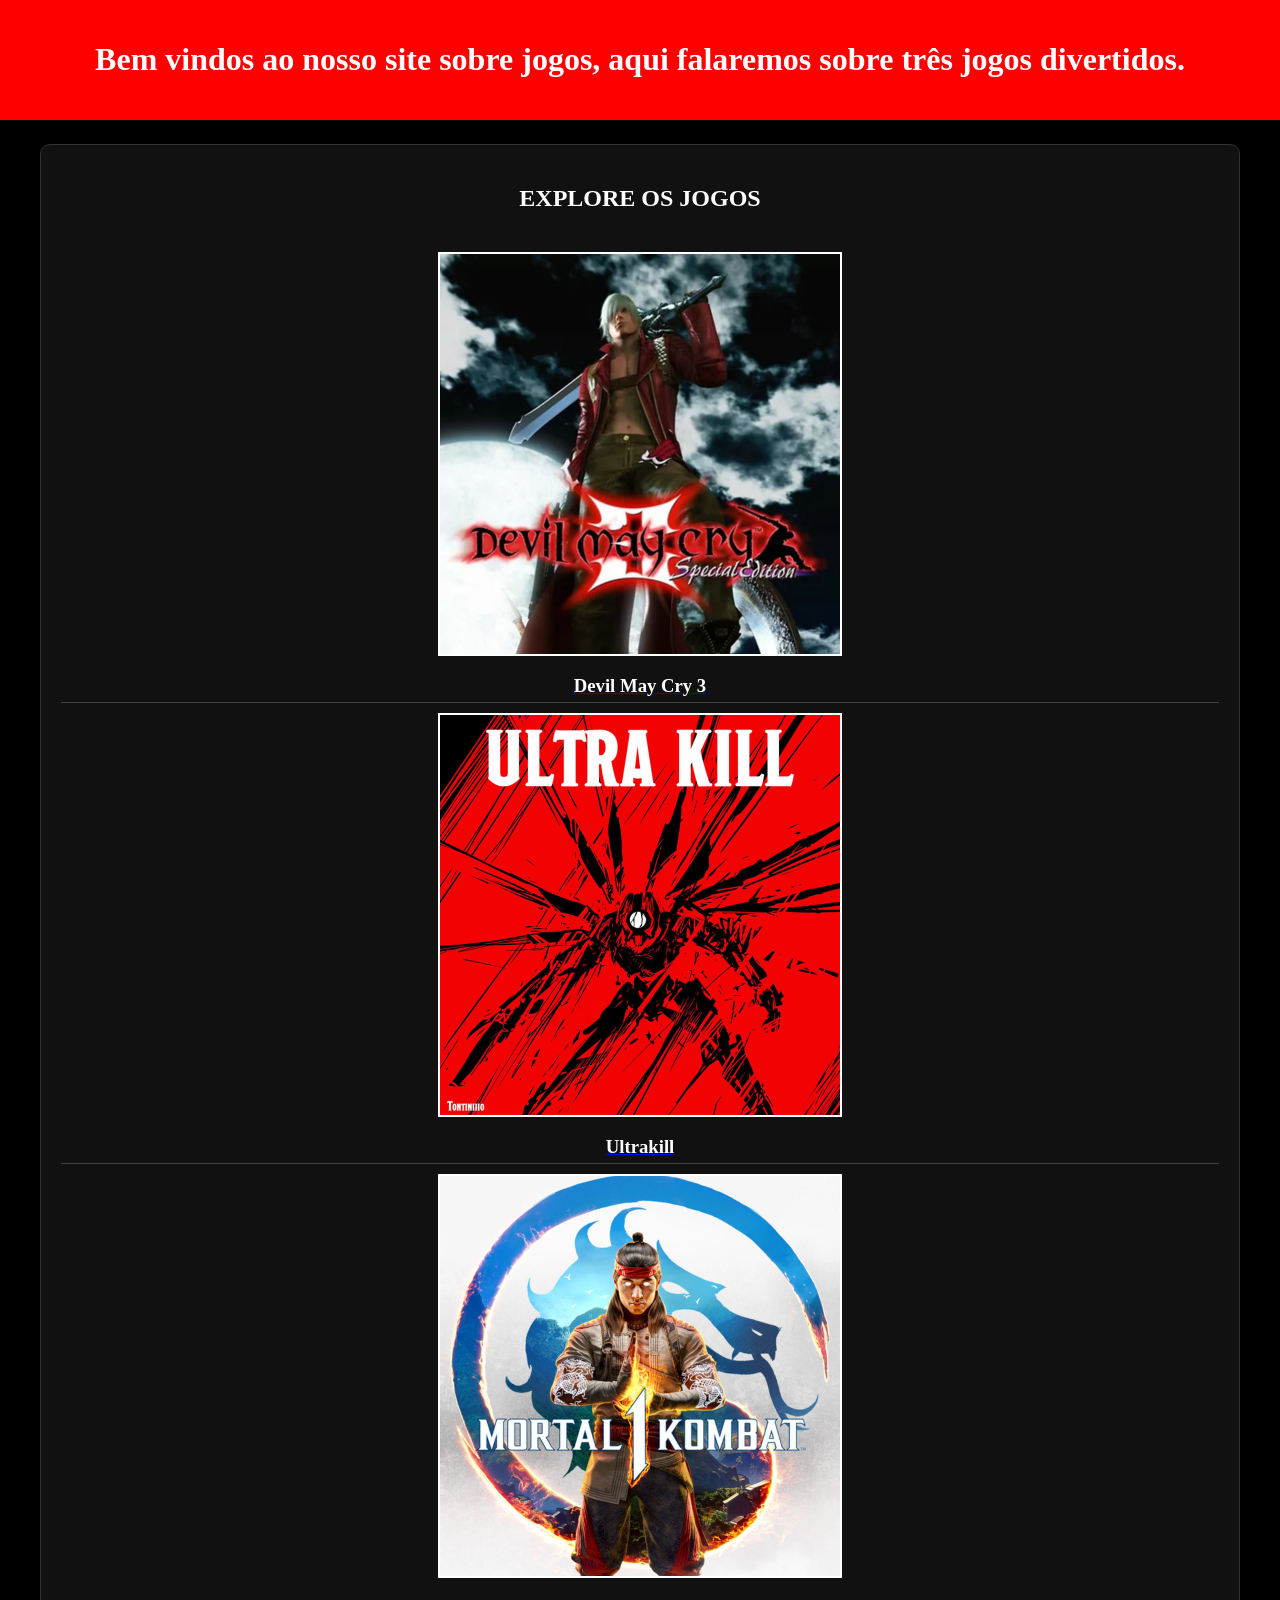
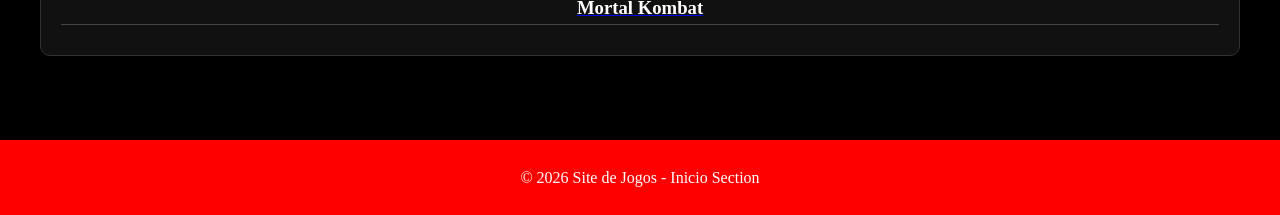
<file: index.html>
<!DOCTYPE html>
<html lang="pt-BR">
<head>
    <meta charset="UTF-8">
    <meta name="viewport" content="width=device-width, initial-scale=1.0">
    <title>Site de Jogos</title>
    <link rel="stylesheet" href="style.css">
</head>
<body>
                <center>
    <div class="main-header">
        <header>
            <h1>Bem vindos ao nosso site sobre jogos, aqui falaremos sobre três jogos divertidos.</h1>
        </header>
    </div>
    <main>
        
        <section>
            <h2>Explore os Jogos</h2>
                
<div class="devilmaycry">
        <a href="page2.html" class="devilmaycry-card">
        <img src="logo_jogo/devilmaycry.png" alt="Devil May Cry 3">
        <h3>Devil May Cry 3</h3>
    </a>

        <a href="page3.html" class="ultrakill-card">
        <img src="logo_jogo/ultrakill.png" alt="Ultrakill">
        <h3>Ultrakill</h3>
    </a>

        <a href="page4.html" class="mortalkombat-card">
        <img src="logo_jogo/mortalkombat.png" alt="Mortal Kombat">
        <h3>Mortal Kombat</h3>
    </a>
</div>
        </section>
        </main>
    </div>
 <footer>
        <p>© 2026 Site de Jogos - Inicio Section</p>
    </footer>
</body>
</html>
                 </center>
</file>
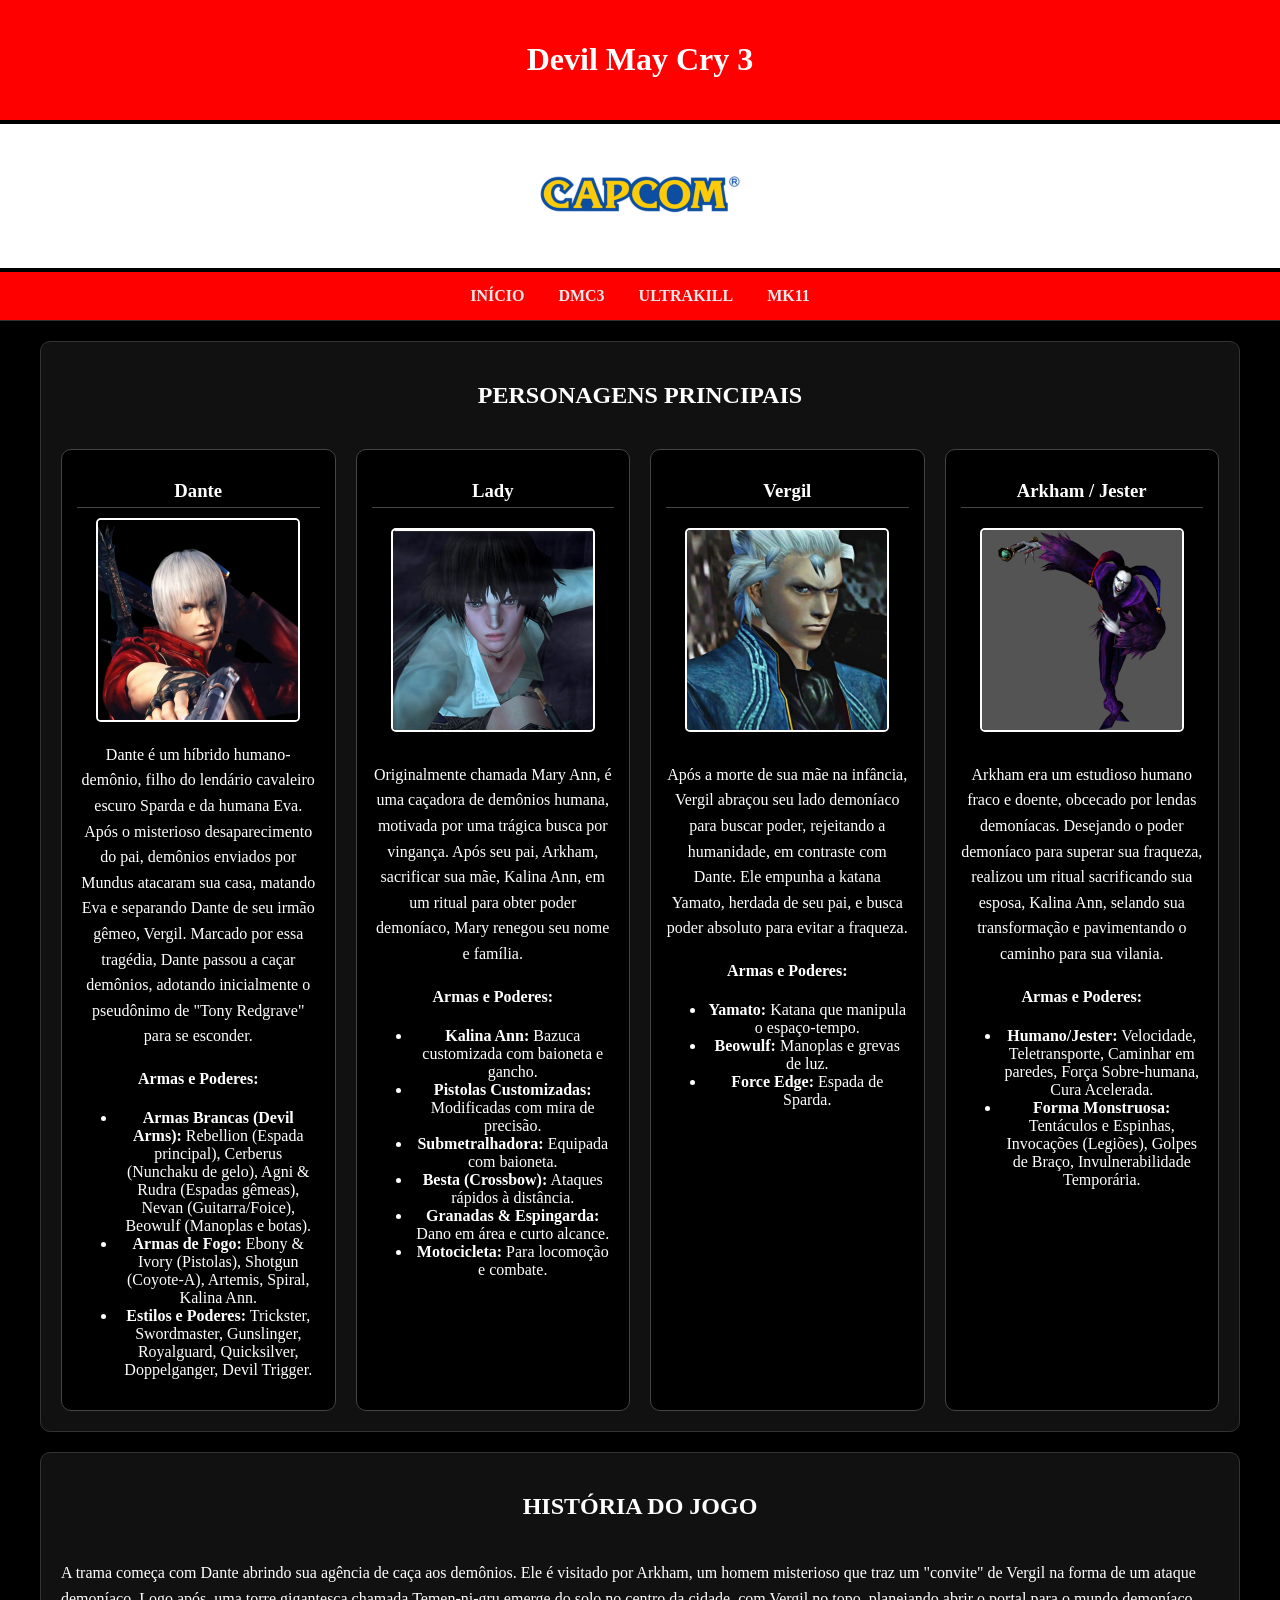
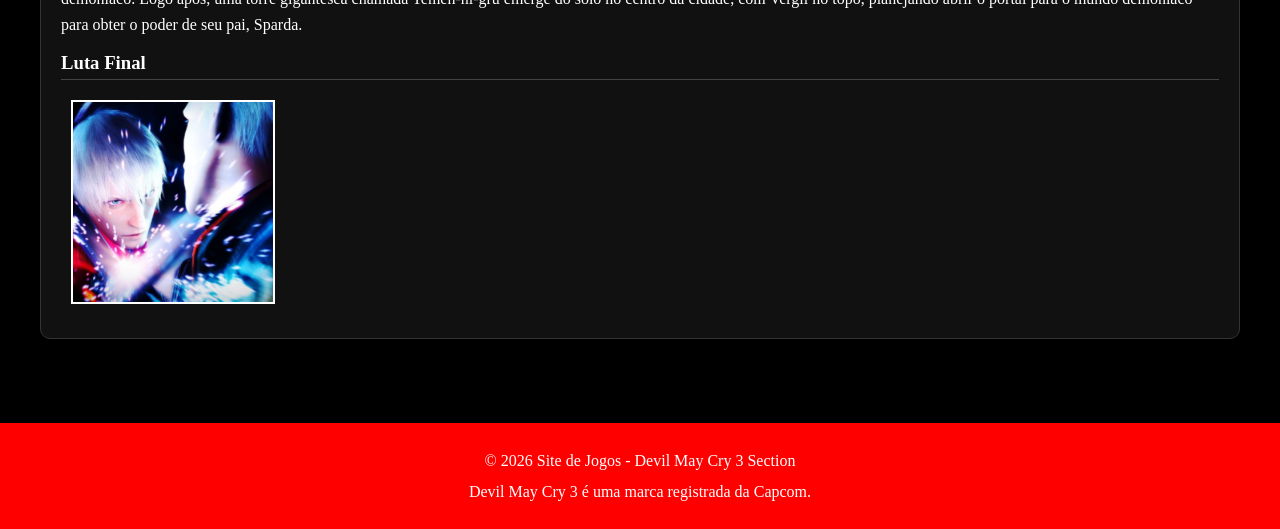
<file: page2.html>
<!DOCTYPE html>
<html lang="pt-BR">
<head>
    <meta charset="UTF-8">
    <meta name="viewport" content="width=device-width, initial-scale=1.0">
    <title>Devil May Cry 3 - Personagens</title>
    <link rel="stylesheet" href="style.css">
</head>
<body>

    <header class="main-header">
        <h1>Devil May Cry 3</h1>
    </header>

    <div class="capcom-header">
        <img src="empresas_logo/capcomlogo.png" alt="Logo Capcom">
    </div>

     <nav>
        <a href="index.html">Início</a>
        <a href="page2.html">DMC3</a>
        <a href="page3.html">ULTRAKILL</a>
        <a href="page4.html">MK11</a>
    </nav>


<main>   
    <section>
        <h2>Personagens Principais</h2>
        <div id="personagens">
            <article class="personagem">
                <h3 class="dante-text">Dante</h3>
                <img src="personagens_devilmaycry/dante.png" alt="Dante">
                
                <p>Dante é um híbrido humano-demônio, filho do lendário cavaleiro escuro Sparda e da humana Eva. Após o misterioso desaparecimento do pai, demônios enviados por Mundus atacaram sua casa, matando Eva e separando Dante de seu irmão gêmeo, Vergil. Marcado por essa tragédia, Dante passou a caçar demônios, adotando inicialmente o pseudônimo de "Tony Redgrave" para se esconder.</p>

                <h4>Armas e Poderes:</h4>
                <ul>
                    <li><strong>Armas Brancas (Devil Arms):</strong> Rebellion (Espada principal), Cerberus (Nunchaku de gelo), Agni & Rudra (Espadas gêmeas), Nevan (Guitarra/Foice), Beowulf (Manoplas e botas).</li>
                    <li><strong>Armas de Fogo:</strong> Ebony & Ivory (Pistolas), Shotgun (Coyote-A), Artemis, Spiral, Kalina Ann.</li>
                    <li><strong>Estilos e Poderes:</strong> Trickster, Swordmaster, Gunslinger, Royalguard, Quicksilver, Doppelganger, Devil Trigger.</li>
                </ul>
            </article>

            <article class="personagem">
                <h3 class="lady-text">Lady</h3>
                <a href="https://www.youtube.com/watch?v=qgo_Bc0RuMg" target="_blank" class="imagem-link">
                    <img src="personagens_devilmaycry/lady.png" alt="Lady">
                </a>

                <p>Originalmente chamada Mary Ann, é uma caçadora de demônios humana, motivada por uma trágica busca por vingança. Após seu pai, Arkham, sacrificar sua mãe, Kalina Ann, em um ritual para obter poder demoníaco, Mary renegou seu nome e família.</p>

                <h4>Armas e Poderes:</h4>
                <ul>
                    <li><strong>Kalina Ann:</strong> Bazuca customizada com baioneta e gancho.</li>
                    <li><strong>Pistolas Customizadas:</strong> Modificadas com mira de precisão.</li>
                    <li><strong>Submetralhadora:</strong> Equipada com baioneta.</li>
                    <li><strong>Besta (Crossbow):</strong> Ataques rápidos à distância.</li>
                    <li><strong>Granadas & Espingarda:</strong> Dano em área e curto alcance.</li>
                    <li><strong>Motocicleta:</strong> Para locomoção e combate.</li>
                </ul>
            </article>

            <article class="personagem">
                <h3 class="vergil-text">Vergil</h3>
                <a href="https://www.youtube.com/watch?v=P-3TM7AAUiY" target="_blank" class="imagem-link">
                    <img src="personagens_devilmaycry/vergil.png" alt="Vergil">
                </a>

                <p>Após a morte de sua mãe na infância, Vergil abraçou seu lado demoníaco para buscar poder, rejeitando a humanidade, em contraste com Dante. Ele empunha a katana Yamato, herdada de seu pai, e busca poder absoluto para evitar a fraqueza.</p>

                <h4>Armas e Poderes:</h4>
                <ul>
                    <li><strong>Yamato:</strong> Katana que manipula o espaço-tempo.</li>
                    <li><strong>Beowulf:</strong> Manoplas e grevas de luz.</li>
                    <li><strong>Force Edge:</strong> Espada de Sparda.</li>
                </ul>
            </article>

            <article class="personagem">
                <h3 class="arkham-text">Arkham / Jester</h3>
                    <a href="https://www.youtube.com/watch?v=2Ahff2Wjk_w" target="_blank" class="imagem-link">
                    <img src="personagens_devilmaycry/arkham.png" alt="Arkham">
                </a>

                <p>Arkham era um estudioso humano fraco e doente, obcecado por lendas demoníacas. Desejando o poder demoníaco para superar sua fraqueza, realizou um ritual sacrificando sua esposa, Kalina Ann, selando sua transformação e pavimentando o caminho para sua vilania.</p>

                <h4>Armas e Poderes:</h4>
                <ul>
                    <li><strong>Humano/Jester:</strong> Velocidade, Teletransporte, Caminhar em paredes, Força Sobre-humana, Cura Acelerada.</li>
                    <li><strong>Forma Monstruosa:</strong> Tentáculos e Espinhas, Invocações (Legiões), Golpes de Braço, Invulnerabilidade Temporária.</li>
                </ul>
            </article>
        </div>
        </section>

        <section class="historia">
            <h2>História do Jogo</h2>
            <p>A trama começa com Dante abrindo sua agência de caça aos demônios. Ele é visitado por Arkham, um homem misterioso que traz um "convite" de Vergil na forma de um ataque demoníaco. Logo após, uma torre gigantesca chamada Temen-ni-gru emerge do solo no centro da cidade, com Vergil no topo, planejando abrir o portal para o mundo demoníaco para obter o poder de seu pai, Sparda.</p>

            <h3>Luta Final</h3>
            <a href="https://www.youtube.com/watch?v=2Ahff2Wjk_w" target="_blank" class="imagem-link">
                <img src="lutafinaldevilmaycry.png" alt="Luta Final">
            </a>
        </section>
    </main>

    <footer>
        <p>© 2026 Site de Jogos - Devil May Cry 3 Section</p>
        <p>Devil May Cry 3 é uma marca registrada da Capcom.</p>
    </footer>

</body>
</html>
</file>
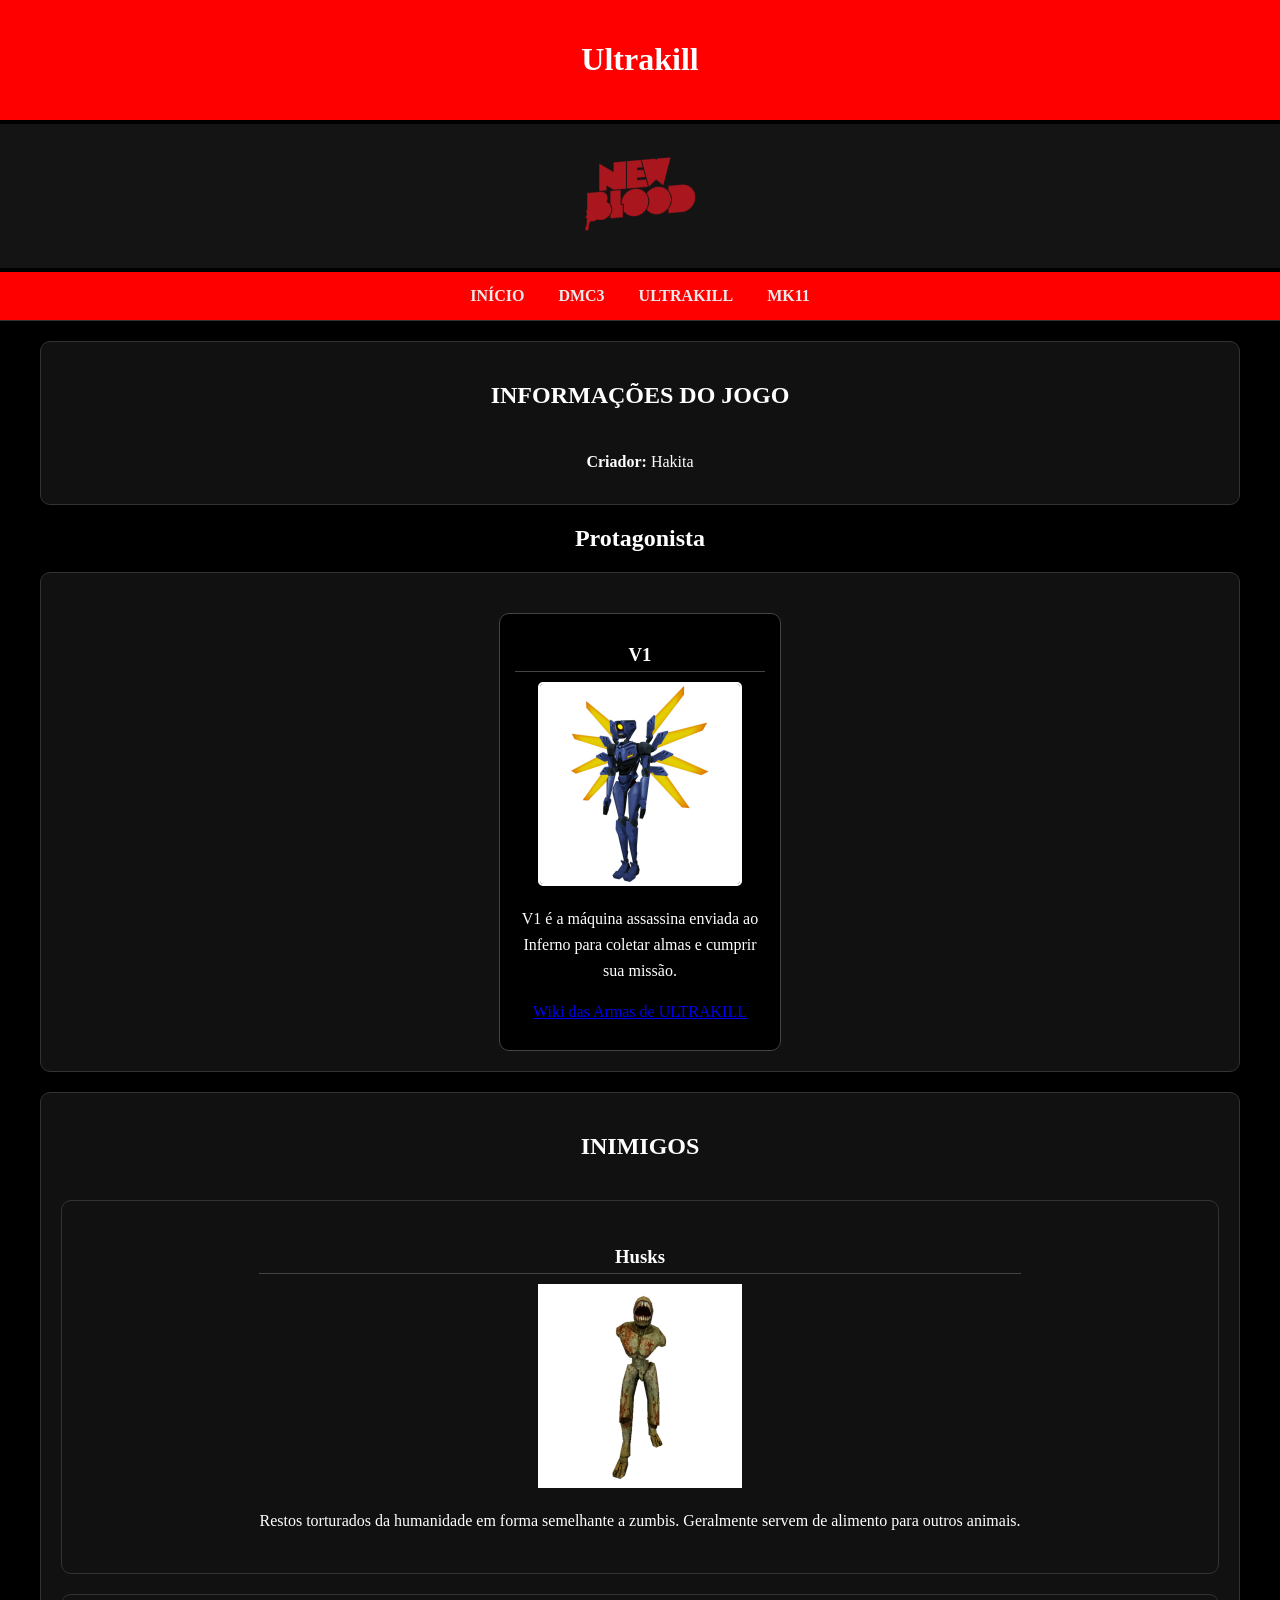
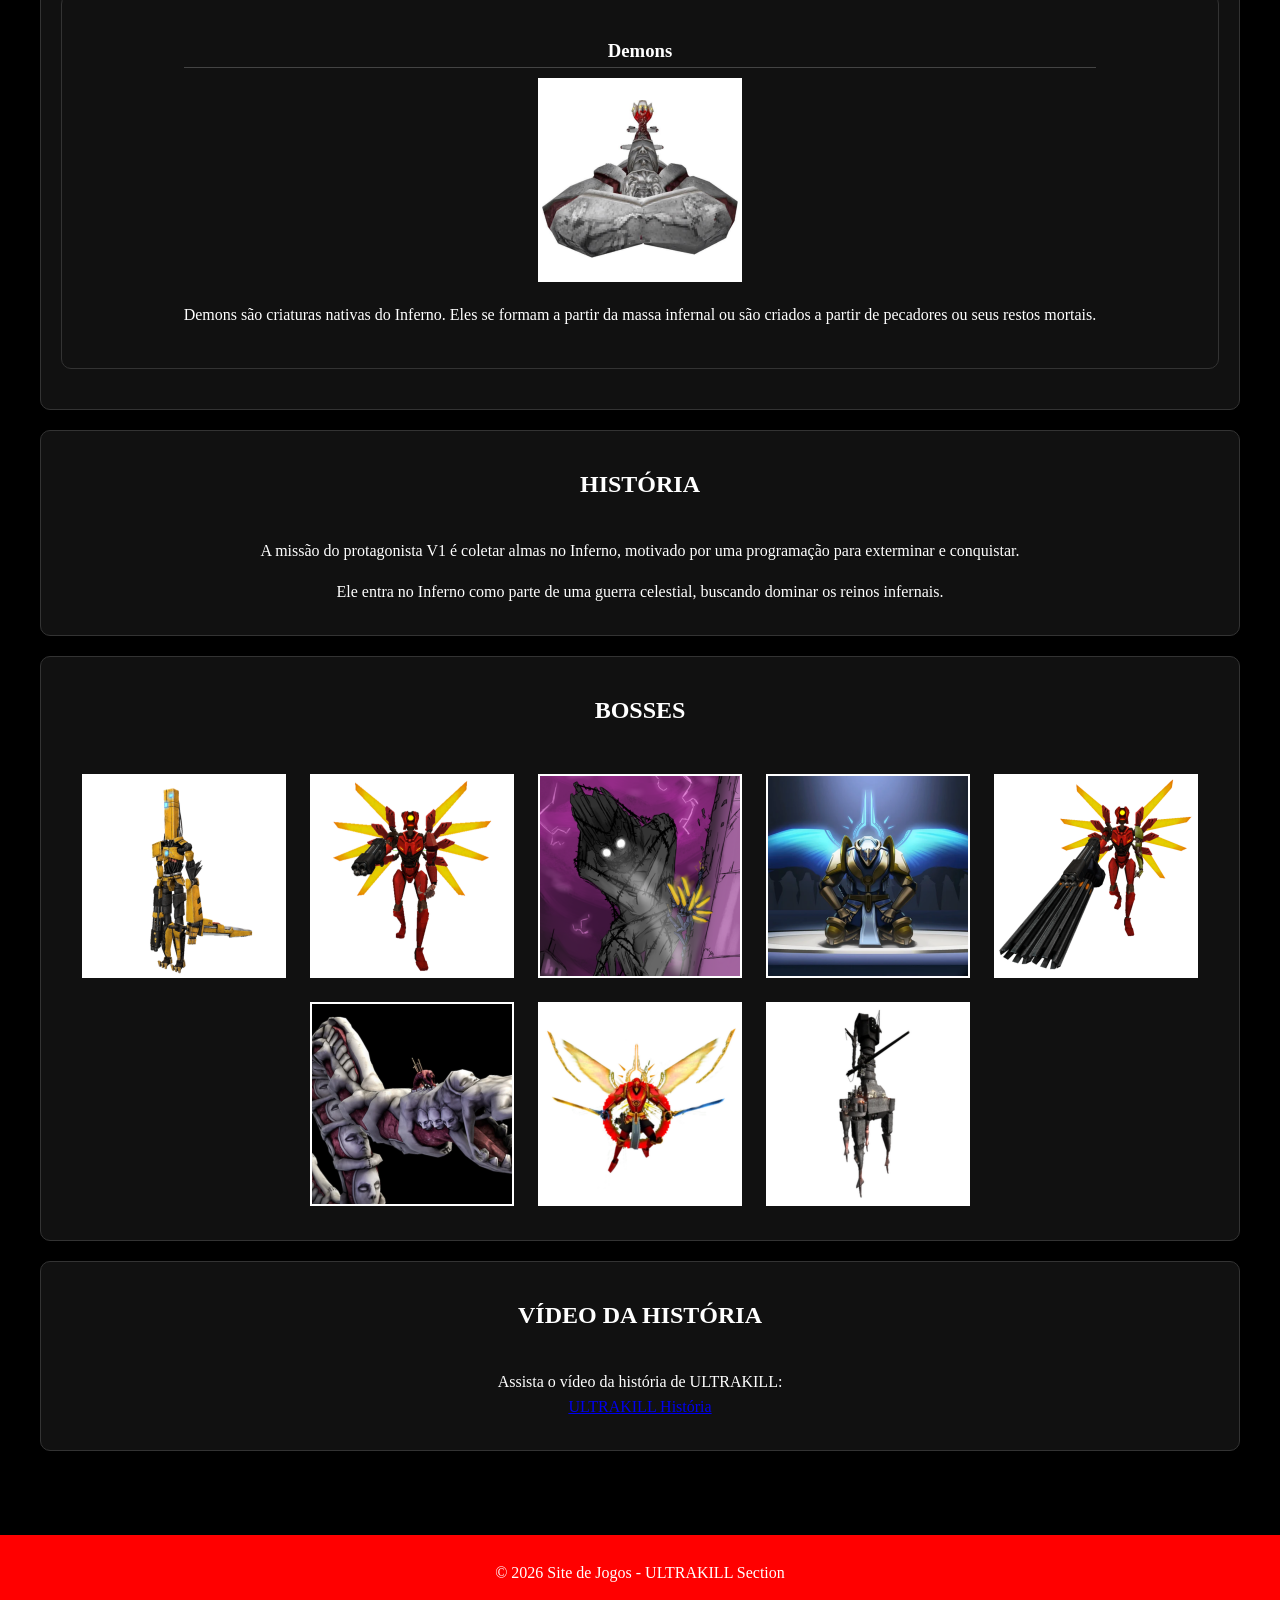
<file: page3.html>
<!DOCTYPE html>
<html lang="pt-BR">
<head>
    <meta charset="UTF-8">
    <meta name="viewport" content="width=device-width, initial-scale=1.0">
    <title>ULTRAKILL - Personagens</title>
    <link rel="stylesheet" href="style.css">
</head>
<body>
    <header class="main-header">
        <h1>Ultrakill</h1>
    </header>

    <div class="newblood-header">
        <img src="empresas_logo/newbloodlogo.png" alt="Logo New Blood">
    </div>

    <nav>
        <a href="index.html">Início</a>
        <a href="page2.html">DMC3</a>
        <a href="page3.html">ULTRAKILL</a>
        <a href="page4.html">MK11</a>
    </nav>

<center>
        <main>
            <section>
                <h2>Informações do Jogo</h2>
                <p><strong>Criador:</strong> Hakita</p>
            </section>

            <h2>Protagonista</h2>

            <section id="personagens">
               
                <div id="personagens">
                    <article class="personagem">
                        <h3>V1</h3>
                        <img src="personagens_ultrakill/v1.png" alt="V1">
                        <p>V1 é a máquina assassina enviada ao Inferno para coletar almas e cumprir sua missão.</p>
                        <p><a href="https://ultrakill.fandom.com/wiki/Category:Weapons" target="_blank">Wiki das Armas de ULTRAKILL</a></p>
                    </article>
                </div>
            </section>

            <section id="inimigos">
                <h2>Inimigos</h2>
                <div class="grid-imagens">
                    <section>
                    <article class="imagem-link">
                        <h3>Husks</h3>
                        <img src="personagens_ultrakill/husks.png" alt="Husks">
                         <p>Restos torturados da humanidade em forma semelhante a zumbis. Geralmente servem de alimento para outros animais. </p>
                    </article>
                    </section>

                    <section> 
                    <article class="imagem-link">
                        <h3>Demons</h3>
                        <img src="personagens_ultrakill/demons.png" alt="Demons">
                        <p>Demons são criaturas nativas do Inferno. Eles se formam a partir da massa infernal ou são criados a partir de pecadores ou seus restos mortais. </p>
                    </section>
                </div>
            </section>

            <section id="historia">
                <h2>História</h2>
                <p>A missão do protagonista V1 é coletar almas no Inferno, motivado por uma programação para exterminar e conquistar.</p>
                <p>Ele entra no Inferno como parte de uma guerra celestial, buscando dominar os reinos infernais.</p>
            </section>

            <section id="bosses">
                <h2>Bosses</h2>
                <div class="grid-imagens">
                    <div class="imagem-link">
                        <a href="https://www.youtube.com/watch?v=KQt598vCEQU" target="_blank">
                            <img src="personagens_ultrakill/swordsmachine .png" alt="Swordsmachine">
                        </a>
                    </div>
                    <div class="imagem-link">
                        <a href="https://www.youtube.com/watch?v=5XW32Gg8l6E" target="_blank">
                            <img src="personagens_ultrakill/V2 .png" alt="V2">
                        </a>
                    </div>
                    <div class="imagem-link">
                        <a href="https://www.youtube.com/watch?v=OylIPkV6Ofw" target="_blank">
                            <img src="personagens_ultrakill/Corpo de Minos .png" alt="Corpo de Minos">
                        </a>
                    </div>
                    <div class="imagem-link">
                        <a href="https://www.youtube.com/watch?v=O5XqgvMxeYc" target="_blank">
                            <img src="personagens_ultrakill/Gabriel O juiz do Inferno.png" alt="Gabriel O juiz do Inferno">
                        </a>
                    </div>
                    <div class="imagem-link">
                        <a href="https://www.youtube.com/watch?v=fmCN3-C4iV4" target="_blank">
                            <img src="personagens_ultrakill/V2 segundo encontro.png" alt="V2 segundo encontro">
                        </a>
                    </div>
                    <div class="imagem-link">
                        <a href="https://www.youtube.com/watch?v=4BxwX47sVTw" target="_blank">
                            <img src="personagens_ultrakill/Leviathan.png" alt="Leviathan">
                        </a>
                    </div>
                    <div class="imagem-link">
                        <a href="https://www.youtube.com/watch?v=8zt3XBUtIuM" target="_blank">
                            <img src="personagens_ultrakill/Gabriel O Apóstata do Ódio.png" alt="Gabriel O Apóstata do Ódio">
                        </a>
                    </div>
                    <div class="imagem-link">
                        <a href="https://www.youtube.com/watch?v=ce1fNUQHTiQ" target="_blank">
                            <img src="personagens_ultrakill/Earthmover.png" alt="Earthmover">
                        </a>
                    </div>
                </div>
            </section>
            <section>
                <h2>Vídeo da História</h2>
                <p>Assista o vídeo da história de ULTRAKILL:     
                    <br>          
                <a href="https://www.youtube.com/watch?v=XZ1MAMzQ4Io" target="_blank">ULTRAKILL História</a></p>
            </section>

        </main>
</center>
        <footer>
            <p>© 2026 Site de Jogos - ULTRAKILL Section</p>
        </footer>
    </div>
</body>
</html>
</file>
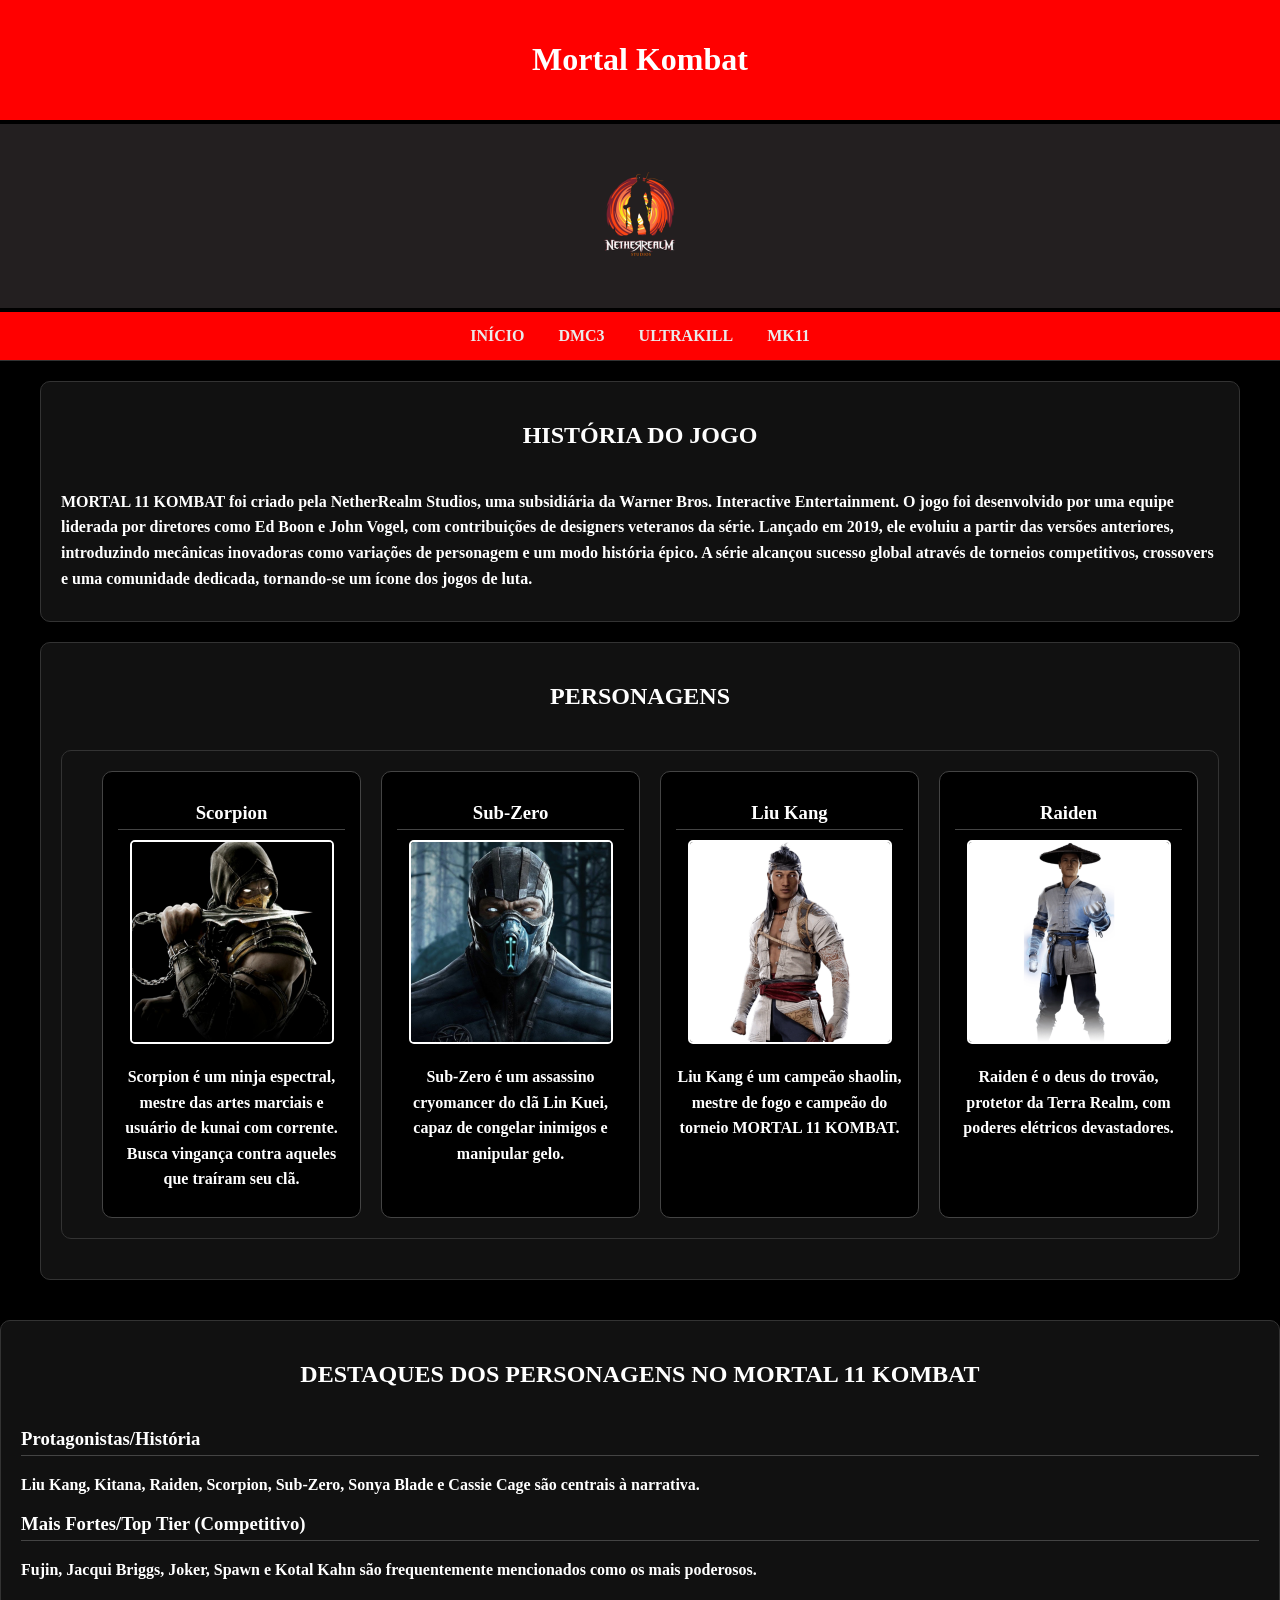
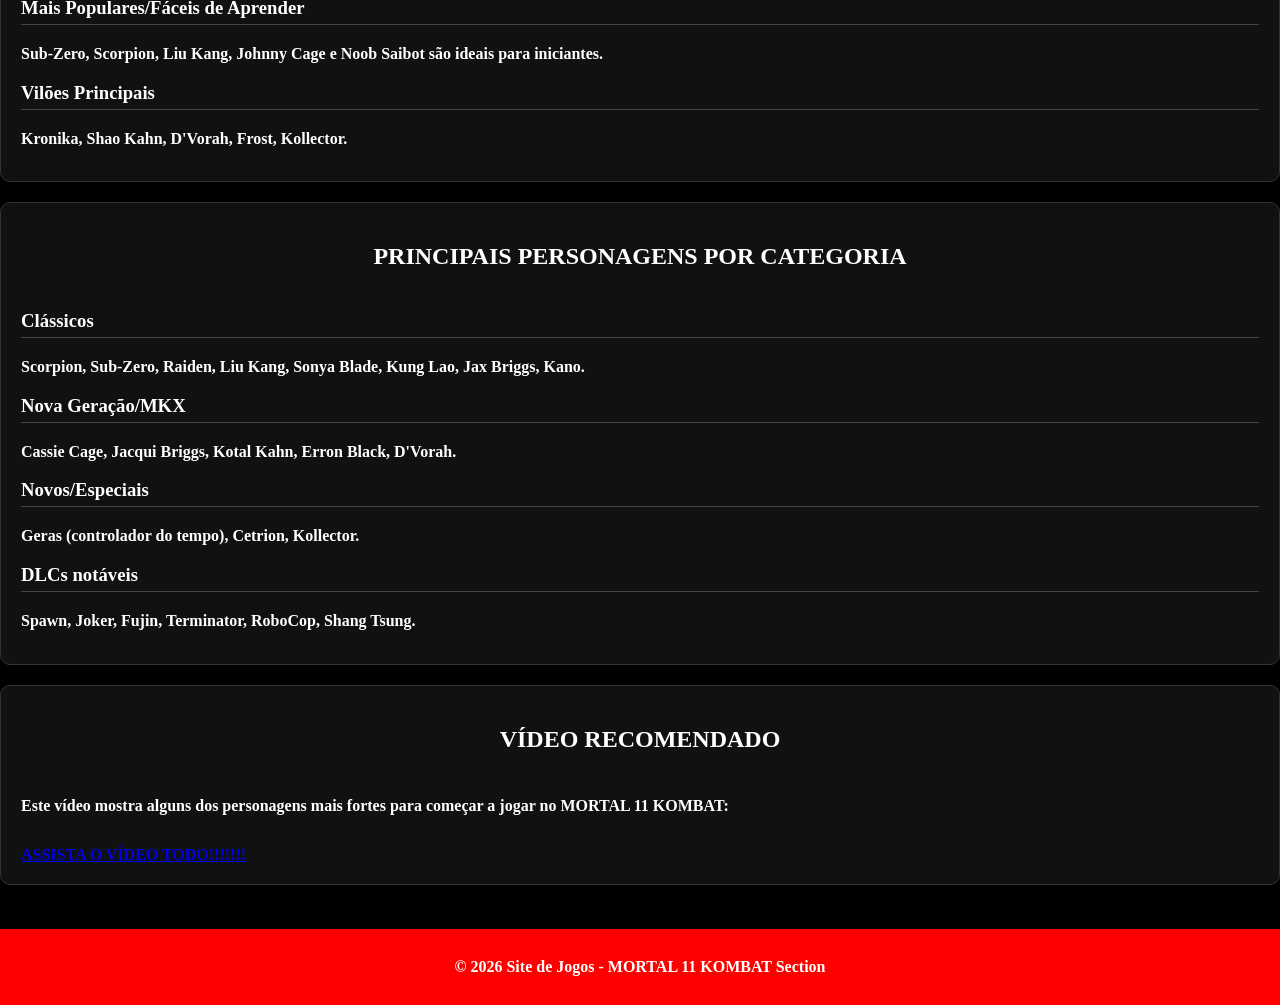
<file: page4.html>
<!DOCTYPE html>
<html lang="pt-BR">
<head>
    <meta charset="UTF-8">
    <meta name="viewport" content="width=device-width, initial-scale=1.0">
    <title>MORTAL 11 KOMBAT - Personagens</title>
    <link rel="stylesheet" href="style.css">

    <style>
        body { font-family: 'Merriweather', serif; font-weight: bold; }
    </style>

</head>
<body>
    <div class="container">
       <header class="main-header">
        <h1>Mortal Kombat</h1>
    </header>

    <div class="netherrealstudios-header">
        <img src="empresas_logo/netherrealmstudioslogo.png" alt="Logo Nether Real Studios">
    </div>

     <nav>
        <a href="index.html">Início</a>
        <a href="page2.html">DMC3</a>
        <a href="page3.html">ULTRAKILL</a>
        <a href="page4.html">MK11</a>
    </nav>


        <main>
            <section id="historia">
                <h2>História do Jogo</h2>
                <p>MORTAL 11 KOMBAT foi criado pela NetherRealm Studios, uma subsidiária da Warner Bros. Interactive Entertainment. O jogo foi desenvolvido por uma equipe liderada por diretores como Ed Boon e John Vogel, com contribuições de designers veteranos da série. Lançado em 2019, ele evoluiu a partir das versões anteriores, introduzindo mecânicas inovadoras como variações de personagem e um modo história épico. A série alcançou sucesso global através de torneios competitivos, crossovers e uma comunidade dedicada, tornando-se um ícone dos jogos de luta.</p>
            </section>
<center>
        <section>
        <h2>Personagens</h2>     
            <section id="personagens">
                <div id="personagens"></div>
                    <article class="personagem">
                        <h3>Scorpion</h3>
                        <img src="personagens_mortalkombat/scorpion.png" alt="Scorpion">
                        <p>Scorpion é um ninja espectral, mestre das artes marciais e usuário de kunai com corrente. Busca vingança contra aqueles que traíram seu clã.</p>
                    </article>
                    <article class="personagem">
                        <h3>Sub-Zero</h3>
                        <img src="personagens_mortalkombat/subzero.png" alt="Sub-Zero">
                        <p>Sub-Zero é um assassino cryomancer do clã Lin Kuei, capaz de congelar inimigos e manipular gelo.</p>
                    </article>
                    <article class="personagem">
                        <h3>Liu Kang</h3>
                        <img src="personagens_mortalkombat/liukang.png" alt="Liu Kang">
                        <p>Liu Kang é um campeão shaolin, mestre de fogo e campeão do torneio MORTAL 11 KOMBAT.</p>
                    </article>
                    <article class="personagem">
                        <h3>Raiden</h3>
                        <img src="personagens_mortalkombat/raiden.png" alt="Raiden">
                        <p>Raiden é o deus do trovão, protetor da Terra Realm, com poderes elétricos devastadores.</p>
                    </article>
                </div>
            </section>
                

            <section id="destaques">
                <h2>Destaques dos Personagens no MORTAL 11 KOMBAT</h2>
                <h3>Protagonistas/História</h3>
                <p>Liu Kang, Kitana, Raiden, Scorpion, Sub-Zero, Sonya Blade e Cassie Cage são centrais à narrativa.</p>
                <h3>Mais Fortes/Top Tier (Competitivo)</h3>
                <p>Fujin, Jacqui Briggs, Joker, Spawn e Kotal Kahn são frequentemente mencionados como os mais poderosos.</p>
                <h3>Mais Populares/Fáceis de Aprender</h3>
                <p>Sub-Zero, Scorpion, Liu Kang, Johnny Cage e Noob Saibot são ideais para iniciantes.</p>
                <h3>Vilões Principais</h3>
                <p>Kronika, Shao Kahn, D'Vorah, Frost, Kollector.</p>
            </section>

            <section id="categorias">
                <h2>Principais Personagens por Categoria</h2>
                <h3>Clássicos</h3>
                <p>Scorpion, Sub-Zero, Raiden, Liu Kang, Sonya Blade, Kung Lao, Jax Briggs, Kano.</p>
                <h3>Nova Geração/MKX</h3>
                <p>Cassie Cage, Jacqui Briggs, Kotal Kahn, Erron Black, D'Vorah.</p>
                <h3>Novos/Especiais</h3>
                <p>Geras (controlador do tempo), Cetrion, Kollector.</p>
                <h3>DLCs notáveis</h3>
                <p>Spawn, Joker, Fujin, Terminator, RoboCop, Shang Tsung.</p>
            </section>

            <section>
                <h2>Vídeo Recomendado</h2>
                <p>Este vídeo mostra alguns dos personagens mais fortes para começar a jogar no MORTAL 11 KOMBAT: </p>
    <br>
                   
    <a href="https://www.youtube.com/watch?v=FVhORIdqOCU&t=462s">ASSISTA O VÍDEO TODO!!!!!!!</a>
            </section>
</center>
        </main>
        <footer>
            <p>© 2026 Site de Jogos - MORTAL 11 KOMBAT Section</p>
        </footer>
    </div>
</body>
</html>
</file>
<file: style.css>
body {
    font-family: viking;
    background-color: #000000;
    color: #ffffff;
    margin: 0;
    padding: 0;
}

nav {
    background-color: #ff0000;
    padding: 15px;
    text-align: center;
    border-bottom: 1px solid #333;
}
nav a {
    color: #eaeaea;
    text-decoration: none;
    margin: 0 15px;
    font-weight: bold;
    text-transform: uppercase;
}
nav a:hover {
    color: #000000;
}

.main-header {
    background-color: #ff0000;
    padding: 20px;
    text-align: center;
    border-bottom: 4px solid #000000;
}

.capcom-header {
    background-color: #ffffff;
    padding: 20px;
    text-align: center;
    border-bottom: 4px solid #000000;
}

.newblood-header {
    background-color: #141414;
    padding: 20px;
    text-align: center;
    border-bottom: 4px solid #000000;
}

.netherrealstudios-header {
    background-color: #231f20;
    padding: 40px;
    text-align: center;
    border-bottom: 4px solid #000000;
}

header h1 {
    color: #ffffff;
}

.devilmaycry-card img {
    border: 2px solid #ffffff;
    width: 400px;
    height: 400px;
    object-fit: cover;
}

.ultrakill-card img {
    border: 2px solid white;
    width: 400px;
    height: 400px;
    object-fit: cover;
}
 .mortalkombat-card img {
    border: 2px solid white;
    width: 400px;
    height: 400px;
    object-fit: cover;
 }

main {
    padding: 20px;
    max-width: 1200px;
    margin: 0 auto;
}

section {
    background-color: #111;
    padding: 20px;
    margin-bottom: 20px;
    border-radius: 10px;
    border: 1px solid #333;
}

section h2 {
    color: #ffffff; 
    margin-bottom: 40px; /* extra space to keep "Personagens" prominently above */
    text-align: center;
    text-transform: uppercase;
}

section h3 {
    color: #ffffff;
    margin-top: 15px;
    margin-bottom: 10px;
    border-bottom: 1px solid #444;
    padding-bottom: 5px;
}

p {
    margin-bottom: 10px;
    line-height: 1.6;
}

#personagens {
    display: flex;
    justify-content: center; 
    gap: 20px; 
    margin-top: 20px; 
}

.personagem {
    background-color: #000000;
    padding: 15px;
    text-align: center;
    width: 250px;
    border-radius: 10px;
    border: 1px solid #444;
}

.personagem img {
    border: 2px solid #ffffff; 
    width: 200px; 
    height: 200px;
    object-fit: cover;
    border-radius: 5px;
}

.imagem-link {
    display: inline-block;
    margin: 10px;
    text-align: center;
}

.imagem-link img {
    border: 2px solid #ffffff;
    width: 200px;
    height: 200px;
    object-fit: cover;
    transition: transform 0.3s;
    text-align: center;
}

.class-historia {
    background-color: #000000;
    padding: 20px;
    margin-bottom: 400px;
    border-radius: 250px;
    border: 1px solid #333;
    text-align: center;
}
footer {
    background-color: #ff0000;
    padding: 20px;
    text-align: center;
    margin-top: 40px;
    border-top: 4px solid #000000;
}

footer p {
    margin: 5px 0;
    color: #ffffff;
}
</file>
